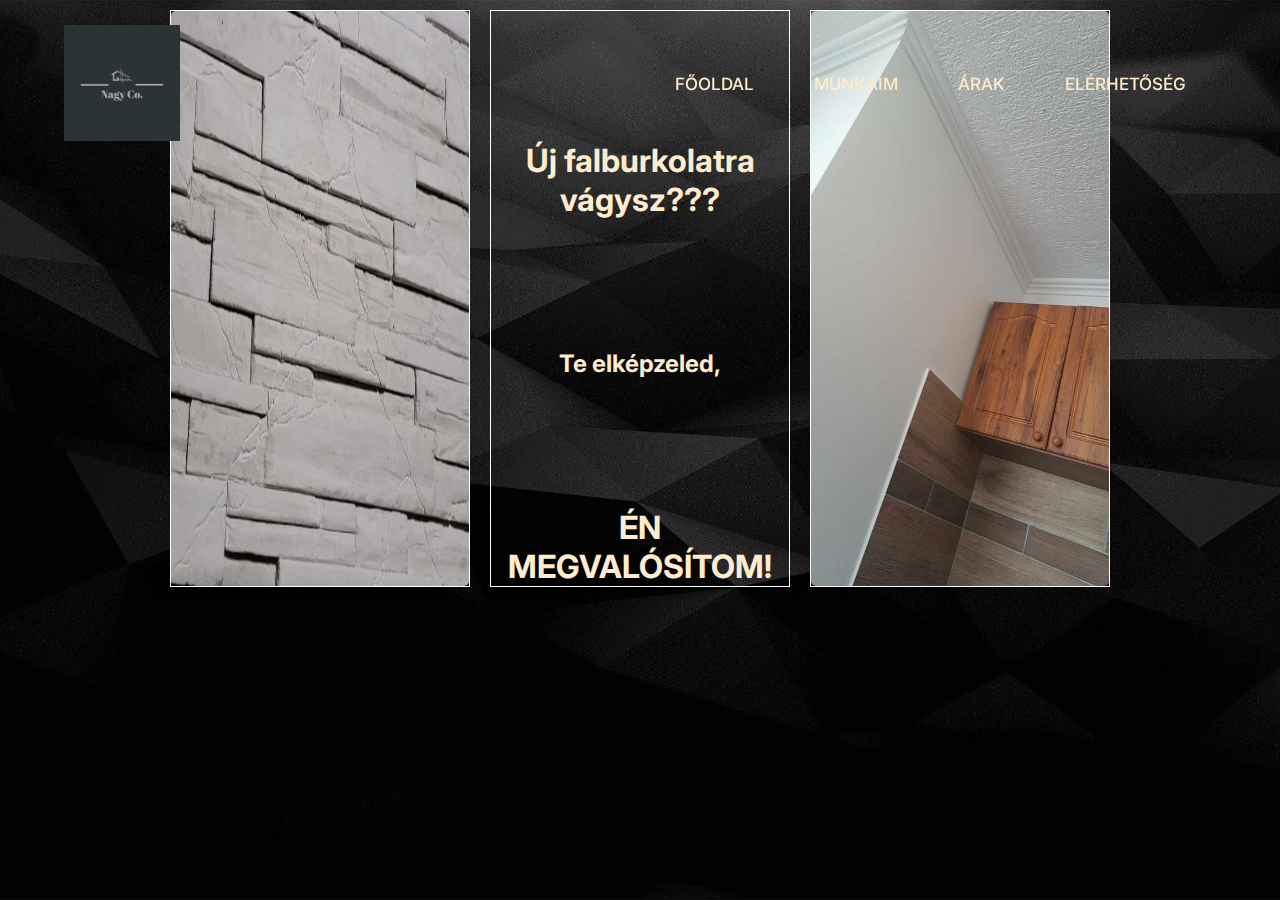
<file: index.html>
<!DOCTYPE html>
<html lang="hu">
<head>
    <meta charset="UTF-8">
    <meta name="viewport" content="width=device-width, initial-scale=1">
    <link rel="stylesheet" href="style.css">

    <link rel="stylesheet"
  href="https://unpkg.com/boxicons@latest/css/boxicons.min.css">
  <link rel="icon" href="keep.jpeg">
  <link rel="preconnect" href="https://fonts.googleapis.com">
<link rel="preconnect" href="https://fonts.gstatic.com" crossorigin>
<link href="https://fonts.googleapis.com/css2?family=Inter:wght@100;400;500;600;700;900&display=swap" rel="stylesheet">

    <title>NAGY .Co</title>
</head>
<body>
    
<header>
    <a href="index.html" class="logo">
        <img src="keep.png" alt="">
    </a>
    <ul class="navbar">
        <li><a href="index.html" class="active">FŐOLDAL</a></li>
        <li><a href="munkaink.html">MUNKÁIM</a></li>
        <li><a href="arak.html">ÁRAK</a></li>
        <li><a href="elerhetoseg.html">ELÉRHETŐSÉG</a></li>
    </ul>
<div class="nav-in">

<div class="bx bx-menu" id="menu-icon"></div>
</div>

</header>   

<div class="container5">
<div class="gallery">
    <img src="21.jpg" alt="">
</div>

<div class="gallery">
<h1 class="kozep">Új falburkolatra vágysz???</h1>
<h2 class="kozep">Te elképzeled,</h2>
     <h1 class="kozep">ÉN MEGVALÓSÍTOM!   </h1>
</div>


    <div class="gallery">
        <img src="2.jpg" alt="">
    </div>
    
</div>
</div>
<script src="script.js"></script>

</body>
</html>
</file>
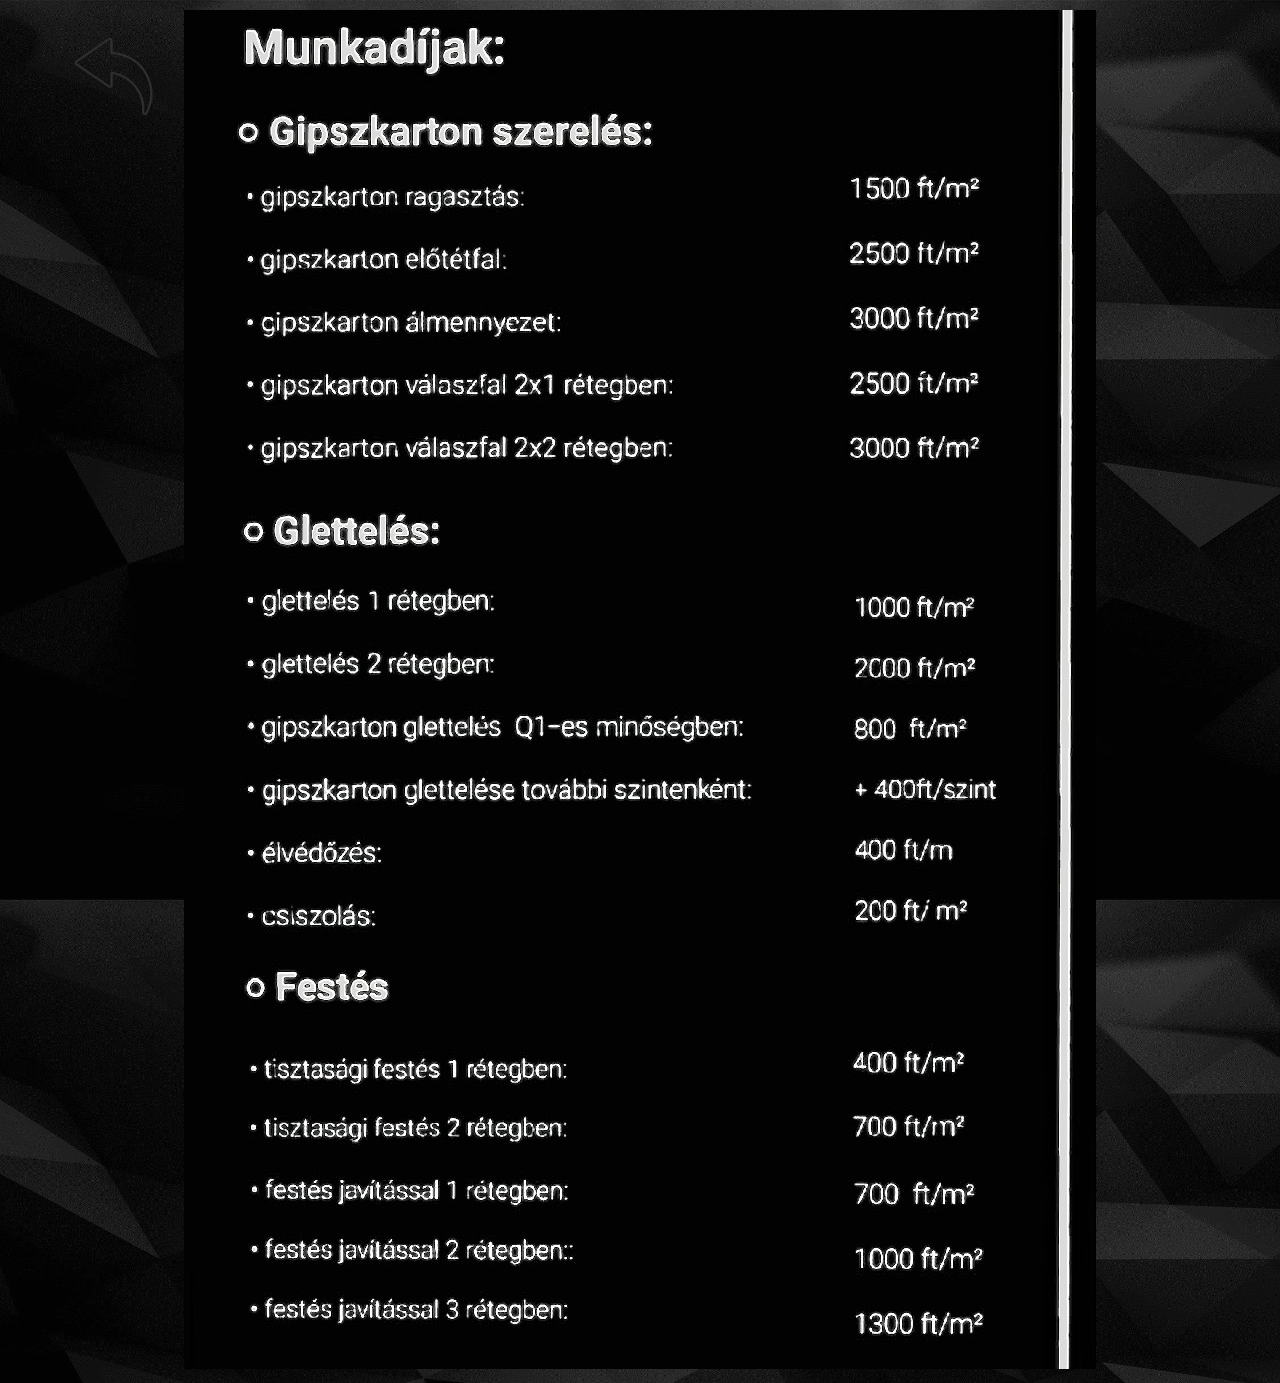
<file: arak.html>
<!DOCTYPE html>
<html lang="hu">
<head>
    <meta charset="UTF-8">
    <meta name="viewport" content="width=device-width, initial-scale=1">
    <link rel="stylesheet" href="style.css">

    <link rel="stylesheet"
  href="https://unpkg.com/boxicons@latest/css/boxicons.min.css">
<link rel="icon" href="art.jpeg">
  <link rel="preconnect" href="https://fonts.googleapis.com">
<link rel="preconnect" href="https://fonts.gstatic.com" crossorigin>
<link href="https://fonts.googleapis.com/css2?family=Inter:wght@100;400;500;600;700;900&display=swap" rel="stylesheet">

    <title>Árak</title>
</head>
<body>
    
<header>
    <a href="index.html" class="logo">
      <div>
        <img src="25.png" alt="">
      </div>
    </a>
   
<div class="nav-in">

<div class="bx bx-menu" id="menu-icon"></div>
</div>

</header>   

<script src="script.js"></script>


<div class="container5">
    <div class="gallery2">
        <img src="sablon 2.jpeg" alt="">
    </div>
    
</body>
</html>
</file>
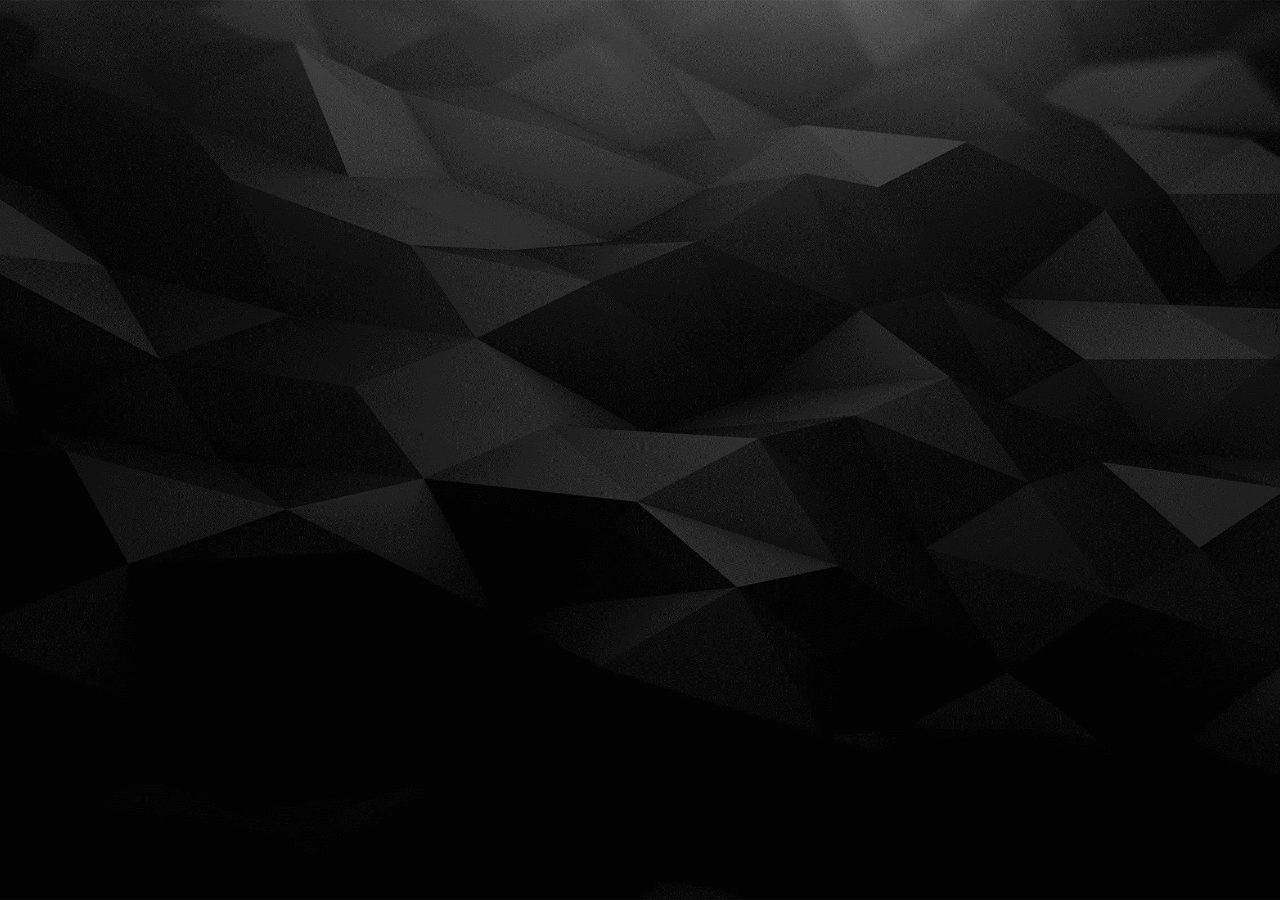
<file: elerhetoseg.html>
<!DOCTYPE html>
<html lang="en">
<head>
    <meta charset="UTF-8">
    <meta name="viewport" content="width=device-width, initial-scale=1.0">
    <link rel="stylesheet" href="style.css">
    <link rel="icon" href="telo.jpeg">
    <title>Elérhetőség</title>
</head>
<body>
   
</body>
</html>
</file>
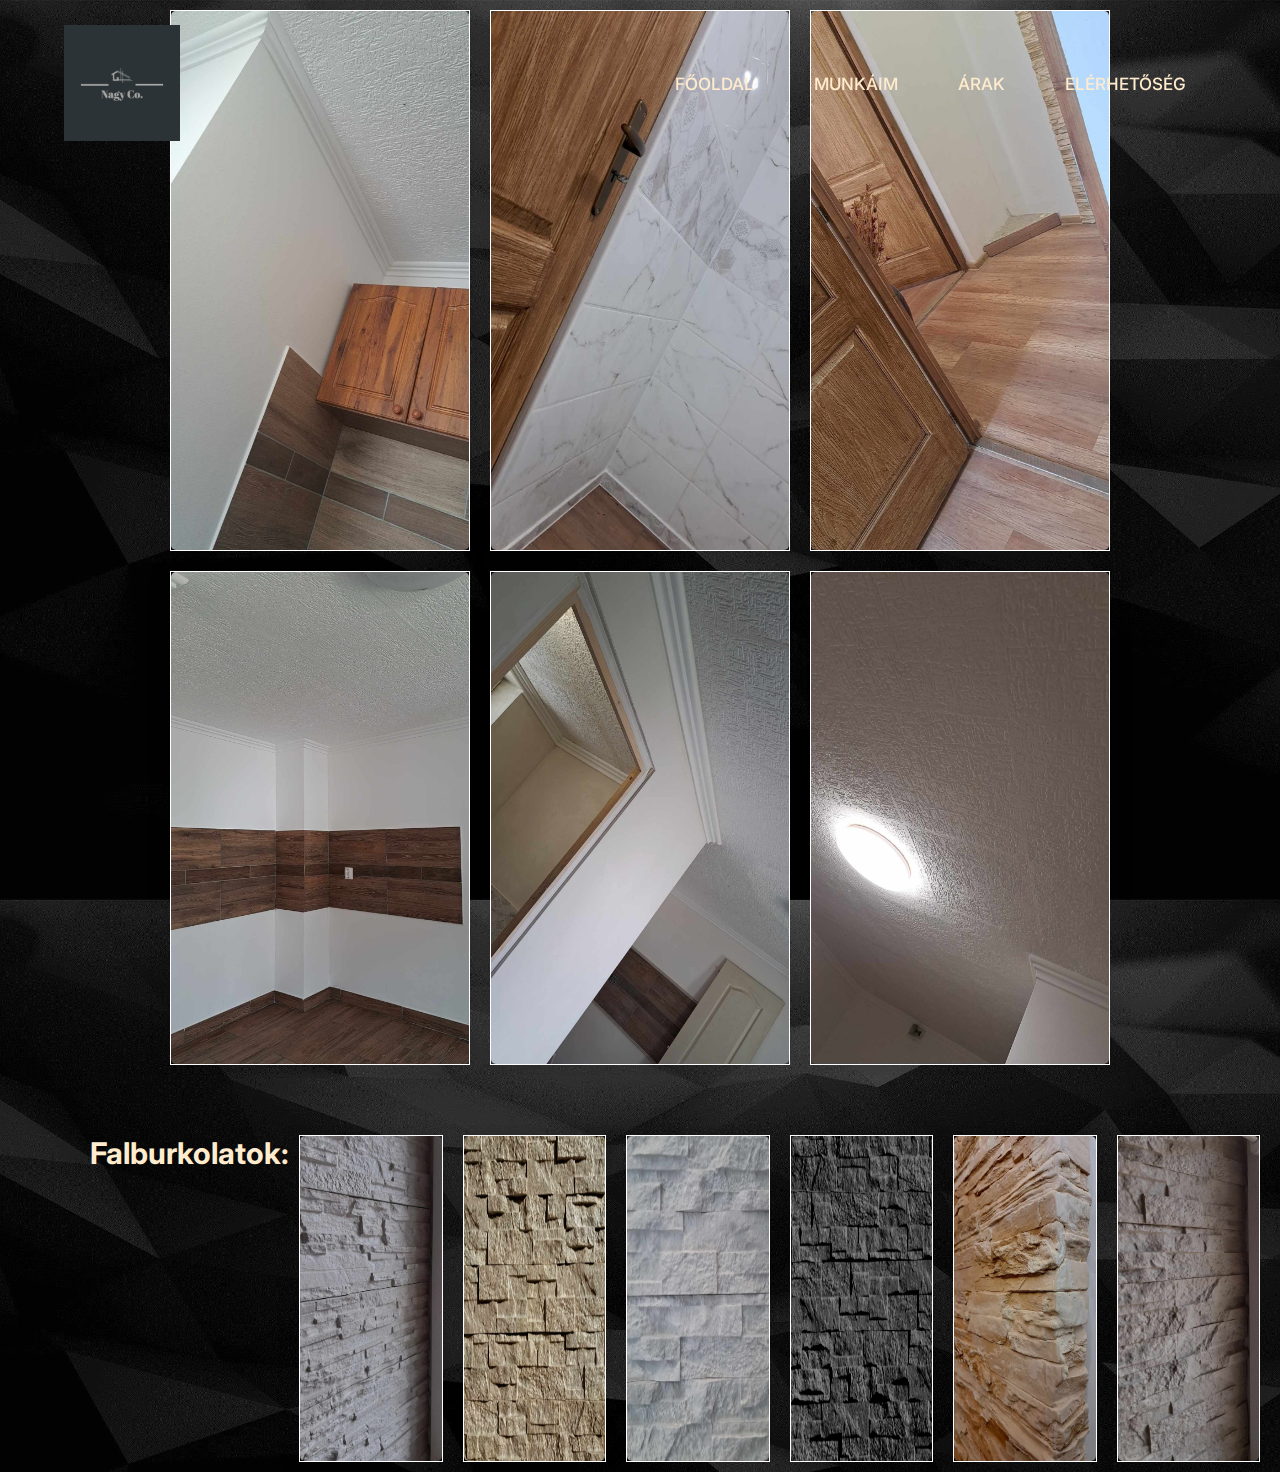
<file: munkaink.html>
<!DOCTYPE html>
<html lang="hu">
<head>
    <meta charset="UTF-8">
    <meta name="viewport" content="width=device-width, initial-scale=1">
    <link rel="stylesheet" href="style.css">

    <link rel="stylesheet"
  href="https://unpkg.com/boxicons@latest/css/boxicons.min.css">
  <link rel="icon" href="logo.jpeg">
  <link rel="preconnect" href="https://fonts.googleapis.com">
<link rel="preconnect" href="https://fonts.gstatic.com" crossorigin>
<link href="https://fonts.googleapis.com/css2?family=Inter:wght@100;400;500;600;700;900&display=swap" rel="stylesheet">

    <title>Munkáink</title>
</head>
<body>
    
<header>
    <a href="index.html" class="logo">
        <img src="keep.png" alt="">
    </a>
    <ul class="navbar">
        <li><a href="index.html" class="active">FŐOLDAL</a></li>
        <li><a href="munkaink.html">MUNKÁIM</a></li>
        <li><a href="arak.html">ÁRAK</a></li>
        <li><a href="elerhetoseg.html">ELÉRHETŐSÉG</a></li>
    </ul>
<div class="nav-in">

<div class="bx bx-menu" id="menu-icon"></div>
</div>

</header>   
<script src="script.js"></script>

<table>
<tr>
<div class="container5">
    
    <div class="gallery">
        <img src="2.jpg" alt="">
    </div>
 
    <div class="gallery">
     <img src="30.jpg" alt="">

    </div>

   
    
    <div class="gallery">
        <img src="6.jpg" alt="">
    </div>
 </div>
 <div class="container5">
    <div class="gallery">
        <img src="7.jpg" alt="">
    </div>
    <div class="gallery">
        <img src="20.jpg" alt="">
    </div>
    <div class="gallery">
        <img src="9.jpg" alt="">
    </div>
 </div>
 <div class="container5">
   
   
    
 
</tr>
</table>
<table>
<div class="container5">
    <h1 class="falbor">Falburkolatok:</h1>
    <div class="gallery">
        <img src="kep1.jpg" alt="">
</div>
<div class="gallery">
        <img src="3.jpg" alt="">
</div>
<div class="gallery">
        <img src="5.jpg" alt="">
</div>
<div class="gallery">
    <img src="10.jpg" alt="">
</div>
<div class="gallery">
    <img src="11.jpg" alt="">
</div>
<div class="gallery">
    <img src="12.jpg" alt="">
</div>
</div>
</table>
</body>
</html>
</file>
<file: style.css>
*{
    padding: 0;
    margin: 0;
    box-sizing: border-box;
    text-decoration: none;
    list-style: none;
    font-family: 'Inter', sans-serif;
}
body{
    height: 100vh;
    width: 100%;
    background: url(hatter.jpg);
    background-size: cover;
    background-position: center;
    color: blanchedalmond;
}
header{
    position: fixed;
    top: 0;
    right: 0;
    width: 100%;
    z-index: 1000;
    display: flex;
    align-items: center;
    justify-content: space-between;
    padding: 30px 10%;
    background: transparent; 
}
.logo img{
height: auto;
width: 20%;

mix-blend-mode: color-burn;
}
.navbar{
    display: flex;
}
.navbar a{
    padding: 5px;
    margin: 0 25px;
    color: blanchedalmond;
    font-size: 17px;
    font-weight: 500;
    transition: all ease .50s;
    text-transform: uppercase; 
    transition: all .55s ease; 
    display: inline-block;  
    
    border-bottom: 2px solid transparent;
}
.navbar a:hover{
    border: 1px solid white;
   background: rgb(71, 61, 51)    ;
    transform: translateX(8px);
}
.nav-in{
    display: flex;
    align-items: center;
}
.nav-in a{
    color: white;
    font-size: 15px;
}
.btn{
    display:flex;
    padding: 9px 20px;
    background: transparent;
    border: 1px solid white;
    margin: 0 20px;

    transition: all ease .50s;
}
.btn:hover{
    transform: scale(1.07);
    background-color: transparent
}
#menu-icon{
    font-size: 38px;
    z-index: 10001;
    cursor: pointer;
    margin-left: 5px;
    display: none;
}
@media (max-width: 1440px){
    header{
        padding: 25px 5%;
    }
}
@media (max-width: 1170px){
    header{
        padding: 20px 3%;
    }
    .logo img{
        width: 70%;
        max-width: 250px;
        height: auto;
    }
    .navbar a{
        margin: 0 15px;
    }
}
@media (max-width: 1030px){
    #menu-icon{
        display: block;
    }
    .navbar{
        position: absolute;
        width: 100%;
        height: 100vh;
        padding: 70px 50px;
        top: 0;
        right: 0;
        bottom: 0;
        left: 100%;
        display: flex;
        flex-direction: column;
        background: grey;
        transition: all 0.5s ease-in-out;
    }
    .navbar a{
        display: block;
        padding: 0;
        margin: 0px 0px 50px 0px;
        font-size: 2.1rem;
        font-weight: 500;
        border-bottom: none;
    }
    .navbar a:hover{
        color: blanchedalmond;
        border-bottom: none;
    }
    .navbar a:active{
        border-bottom: none;
    }
    .navbar.open{
        left: 0;
    }
}
@media (max-width: 570px){
    .logo img{
        width: 100%;
        max-width: 200px;
        height: auto;
    }
    .nav-in a{
        display: none;
    }
}

#kepek{
    width: 10px;
    height: 10px;
}
table, th, td {
    margin: auto;
    padding-top: 30px;
}
.container{  
display: flex;
width: 100%;
padding: 10px;
margin: auto;
flex-direction: row;
justify-content: center;
background: grey;
overflow: auto;
}
.gallery{
  transition: 1s;
    margin: 0 10px;
    box-shadow: 0 0 20px 2px rgba(0, 0, 0, .1);
    border: 1px solid white;
    float: left;
    width: 300px;
}
.gallery img{
    display: block;
    border-radius: 5px;
    width: 100%;
    height: 100%;
}
.gallery :hover{
    transform: scale(1.1);
    z-index: 2;
}
.container2{
    display: flex;
width: 100%;
padding: 10px;
margin: auto;
flex-direction: row;
justify-content: center;
background: grey;
overflow: auto;
}
.nagybetu{
    justify-content: center;
    text-transform: uppercase; 
    font-size: 40px;
}
.betu{
    font-size: 30px;
    justify-content: center;
    text-align: left;
    padding-left: 80px;
    text-transform: uppercase;
}
.falbor{
    font-size: 30px;
    justify-content: center;
    text-align: left;
    padding-left: 80px;
}
.container3{
    display: flex;
width: 100%;
padding: 10px;
margin: auto;
flex-direction: row;
justify-content: left;
background: grey;
overflow: auto;
text-transform: uppercase;
}
.betu2{
    font-size: 25px;
    justify-content: center;
    text-align: left;
    padding-left: 80px;
    padding: 20px;
}
.gallery3{
    background-color: black;
    
    
}
.kozep{
    text-align: center;
    margin: auto;
    padding-top: 130px;
    justify-content: center;
}
.container5{
    display: flex;
    width: 100%;
    padding: 10px;
    margin: auto;
    flex-direction: row;
    justify-content: center;
    background: transparent;
    overflow: auto;
}
</file>
